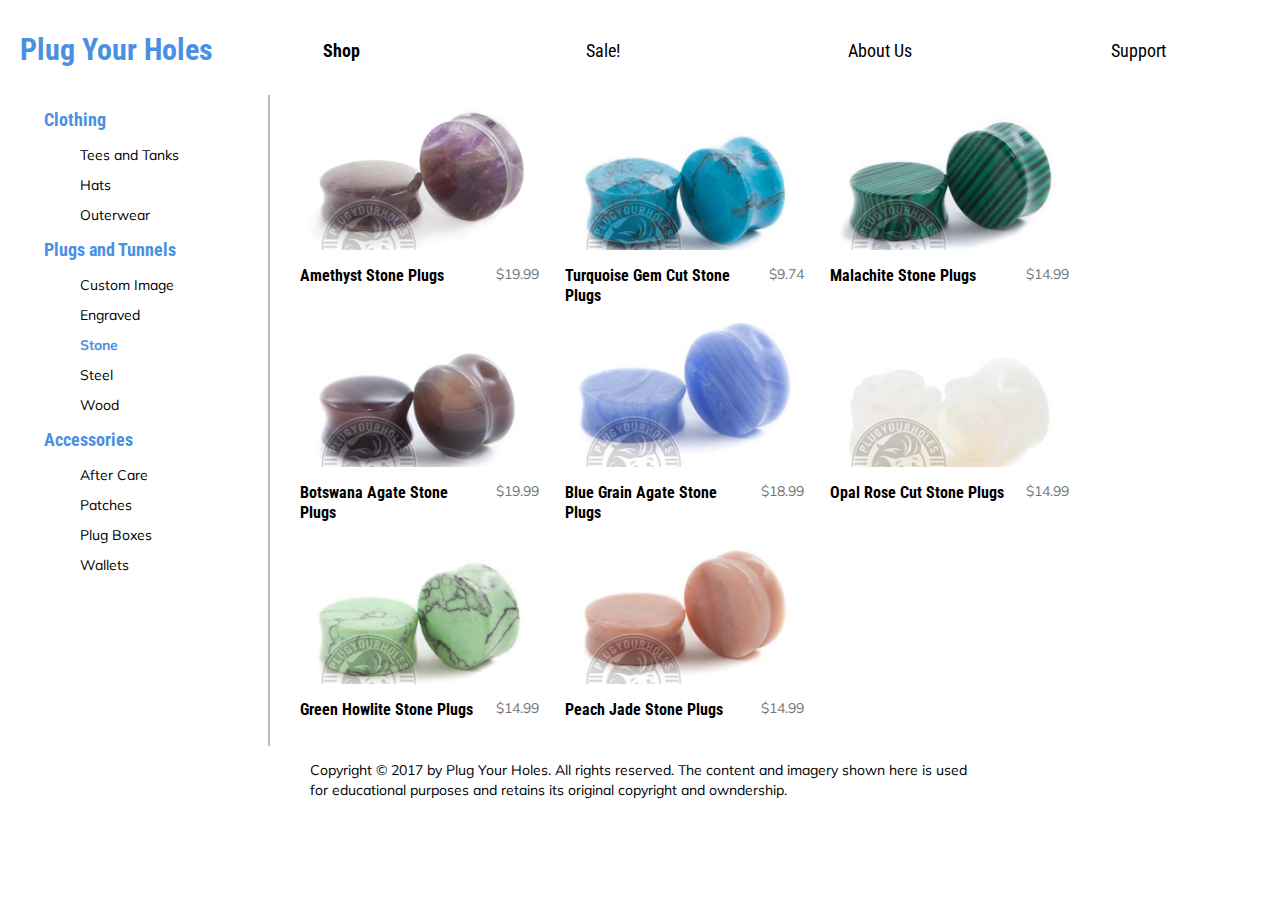
<file: index.html>
<!DOCTYPE html>
<html>
<head>
    <title>Plug Your Holes</title>
    <meta charset="utf-8"/>
    <link rel="stylesheet" type="text/css" href="styles.css">
</head>
<body>
    <header>
        <h1><a href="index.html">Plug Your Holes</a></h1>
        <nav>
            <img src="images/hamburger.png" class="hamburger"/>
            <ul class="nav-masthead">
                <li class="selected"><a href="index.html">Shop</a></li>
                <li><a href="#">Sale!</a></li>
                <li><a href="#">About Us</a></li>
                <li><a href="#">Support</a></li>
            </ul> 
        </nav>
    </header>
    <div class="page">
        <main>
            <ul class="product-list">
             <li><a href="product.html">
                 <img src="images/amethyst-feature.png" alt="amethyst plugs"/>
                 <p class="product-title">Amethyst Stone Plugs</p>
                 <p class="price">&#36;19.99</p>
                 </a>
             </li>
             <li><a href="#">
                 <img src="images/turquoise-feature.png" alt="turquoise plugs"/>
                 <p class="product-title">Turquoise Gem Cut Stone Plugs</p>
                 <p class="price">&#36;9.74</p>
                 </a>
             </li>
             <li><a href="#">
                 <img src="images/malachite-feature.png" alt="malachite plugs"/>
                 <p class="product-title">Malachite Stone Plugs</p>
                 <p class="price">&#36;14.99</p>
                 </a>
             </li>
             <li><a href="#">
                 <img src="images/botswana-feature.png" alt="botswana agate plugs"/>
                 <p class="product-title">Botswana Agate Stone Plugs</p>
                 <p class="price">&#36;19.99</p>
                 </a>
             </li>
             <li><a href="#">
                 <img src="images/bluegrain-feature.png" alt="blue grain agate plugs"/>
                 <p class="product-title">Blue Grain Agate Stone Plugs</p>
                 <p class="price">&#36;18.99</p>
                 </a>
             </li>
             <li><a href="#">
                 <img src="images/opalrose-feature.png" alt="opal rose plugs"/>
                 <p class="product-title">Opal Rose Cut Stone Plugs</p>
                 <p class="price">&#36;14.99</p>
                 </a>
             </li>
             <li><a href="#">
                 <img src="images/greenhowlite-feature.png" alt="green howlite plugs"/>
                 <p class="product-title">Green Howlite Stone Plugs</p>
                 <p class="price">&#36;14.99</p>
                 </a>
             </li>
             <li><a href="#">
                 <img src="images/peachjade-feature.png" alt="peach jade plugs"/>
                 <p class="product-title">Peach Jade Stone Plugs</p>
                 <p class="price">&#36;14.99</p>
                 </a>
             </li>
            </ul>
        </main>
        <ul class="nav-sidebar">
            <li>
                <span class="category"><a href="#">Clothing</a></span>
                <ul class="nav-sub">
                    <li><a href="#">Tees and Tanks</a></li>
                    <li><a href="#">Hats</a></li>
                    <li><a href="#">Outerwear</a></li>
                </ul>
            </li>
            <li>
                <span class="category"><a href="#">Plugs and Tunnels</a></span>
                <ul class="nav-sub">
                    <li><a href="#">Custom Image</a></li>
                    <li><a href="#">Engraved</a></li>
                    <li class="sub-selected"><a href="index.html">Stone</a></li>
                    <li><a href="#">Steel</a></li>
                    <li><a href="#">Wood</a></li>
                </ul>
            </li>
            <li>
                <span class="category"><a href="#">Accessories</a></span>
                <ul class="nav-sub">
                    <li><a href="#">After Care</a></li>
                    <li><a href="#">Patches</a></li>
                    <li><a href="#">Plug Boxes</a></li>
                    <li><a href="#">Wallets</a></li>
                </ul>
            </li>
        </ul>
    </div>
    <footer>
        <p>Copyright &copy; 2017 by Plug Your Holes. All rights reserved. The content and imagery shown here is used for educational purposes and retains its original copyright and owndership.</p>
    </footer>
</body>
</html>
</file>
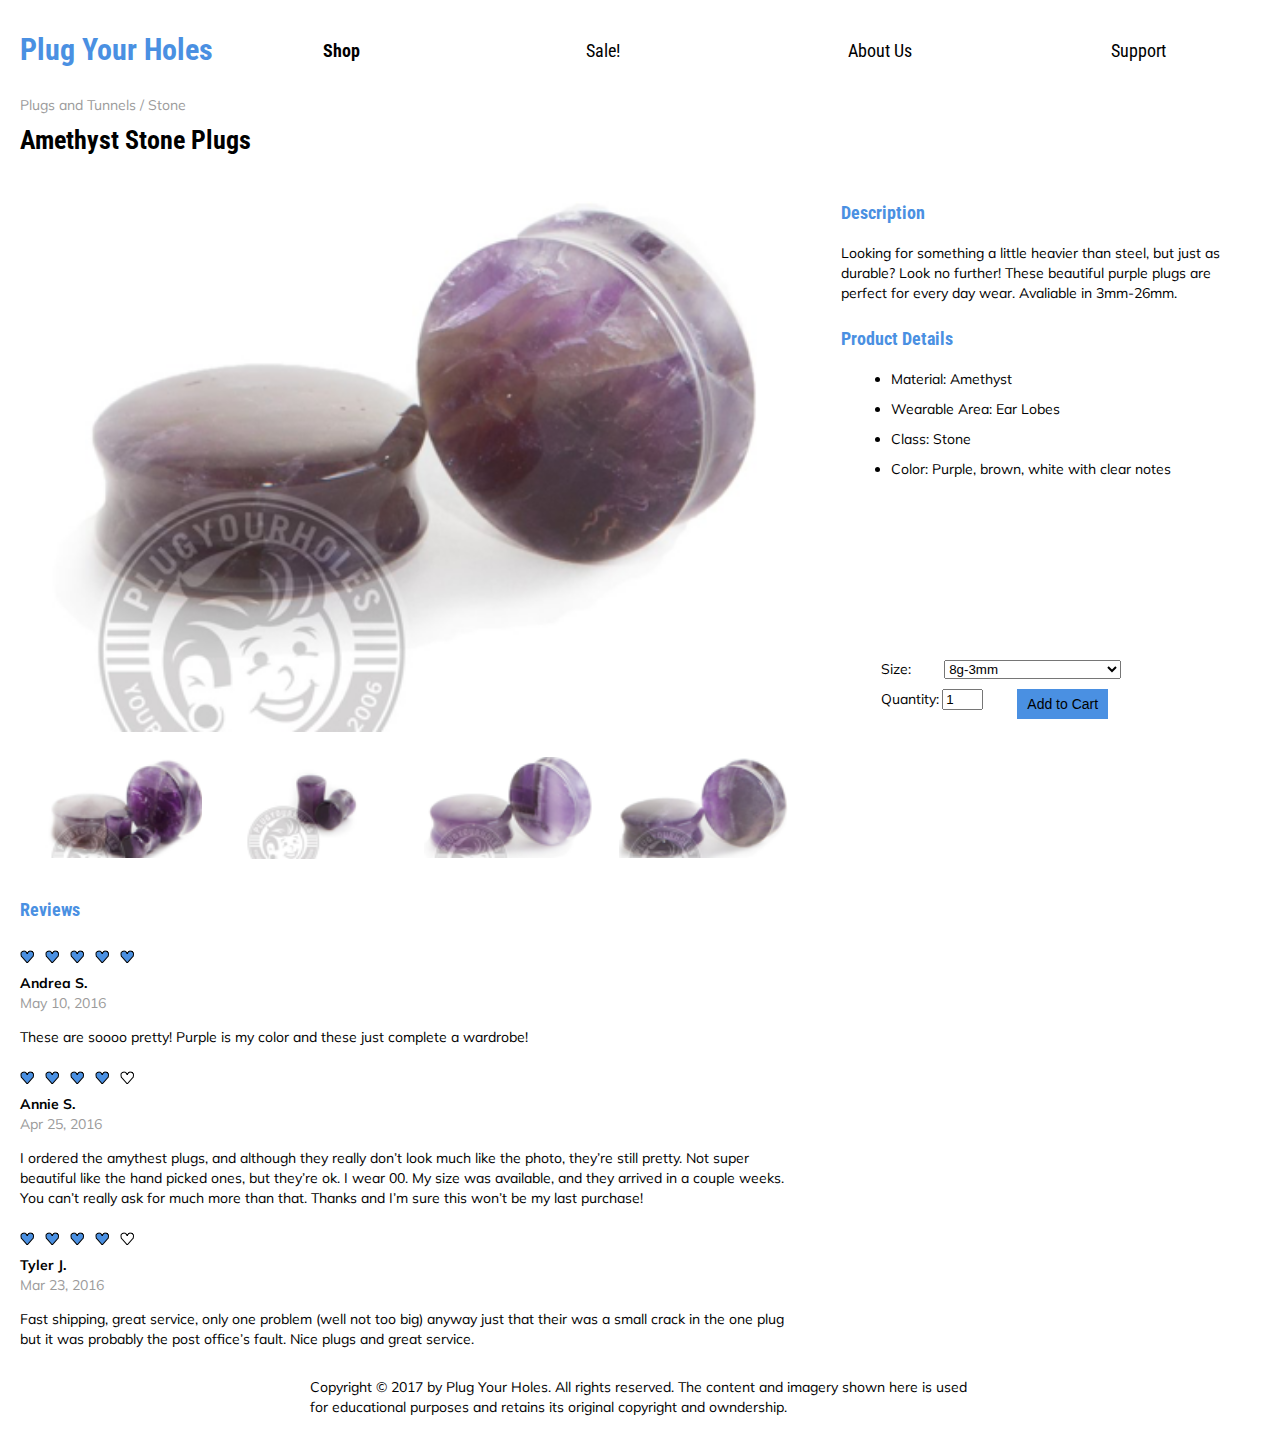
<file: product.html>
<!DOCTYPE html>
<html>
<head>
    <title>Plug Your Holes</title>
    <meta charset="utf-8"/>
    <link rel="stylesheet" type="text/css" href="styles.css">
</head>
<body>
    <header>
        <h1><a href="index.html">Plug Your Holes</a></h1>
        <nav>
            <img src="images/hamburger.png" class="hamburger"/>
            <ul class="nav-masthead">
                <li class="selected"><a href="index.html">Shop</a></li>
                <li><a href="#">Sale!</a></li>
                <li><a href="#">About Us</a></li>
                <li><a href="#">Support</a></li>
            </ul>
        </nav>
        <p class="breadcrumbs"><a href="#">Plugs and Tunnels</a> &#x2F; <a href="index.html">Stone</a></p>
    </header>
    <main>
        <h2>Amethyst Stone Plugs</h2>
        <ul class="images">            
            <li class="feature"><img src="images/amethyst-main.png" alt="amethyst plugs"></li>
            <li class="alt-img"><img src="images/amethyst-1.png" alt="amethyst plugs"></li>
            <li class="alt-img"><img src="images/amethyst-2.png" alt="amethyst plugs"></li>
            <li class="alt-img"><img src="images/amethyst-3.png" alt="amethyst plugs"></li>
            <li class="alt-img"><img src="images/amethyst-4.png" alt="amethyst plugs" ></li>
        </ul>
        <div class="description">        
            <h3>Description</h3>
            <p>Looking for something a little heavier than steel, but just as durable? Look no further! These beautiful purple plugs are perfect for every day wear. Avaliable in 3mm-26mm.</p>
            <h3>Product Details</h3>
            <ul class="product-details">
                <li>Material: Amethyst</li>
                <li>Wearable Area: Ear Lobes</li>
                <li>Class: Stone</li>
                <li>Color: Purple, brown, white with clear notes</li>
            </ul>
            <form>
                <span class="size">
                    <label>Size:</label>
                    <select name="size">
                        <option value="3mm">8g-3mm</option>
                        <option value="mm">...</option>
                        <option value="26mm">1&quot;-26mm</option>
                    </select>
                </span>
                <span class="quantity">
                    <label>Quantity:</label>
                    <input type="text" value="1" size="2"/>
                </span>
                <span class="add">
                    <button type="button">Add to Cart</button>
                </span>
            </form>    
        </div>
        <div id="reviews">
            <h3>Reviews</h3>
            <ul class="reviews">
                <li>
                    <img src="images/five-of-five.png" alt="five of five rating" class="rating"/>
                    <p class="reviewer-name">Andrea S.</p>
                    <p class="review-date">May 10, 2016</p>
                    <div class="review">
                        <p>These are soooo pretty! Purple is my color and these just complete a wardrobe!</p>    
                    </div>
                </li>
                <li>
                    <img src="images/four-of-five.png" alt="four of five rating" class="rating"/>
                    <p class="reviewer-name">Annie S.</p>
                    <p class="review-date">Apr 25, 2016</p>
                    <div class="review">
                        <p>I ordered the amythest plugs, and although they really don’t look much like the photo, they’re still pretty. 
                        Not super beautiful like the hand picked ones, but they’re ok. I wear 00. My size was available, and they 
                        arrived in a couple weeks. You can’t really ask for much more than that. Thanks and I’m sure this won’t be
                        my last purchase!</p>    
                    </div>
                </li>
                <li>
                    <img src="images/four-of-five.png" alt="four of five rating" class="rating"/>
                    <p class="reviewer-name">Tyler J.</p>
                    <p class="review-date">Mar 23, 2016</p>
                    <div class="review">
                        <p>Fast shipping, great service, only one problem (well not too big) anyway just that their was a small crack 
                        in the one plug but it was probably the post office’s fault. Nice plugs and great service.</p>    
                    </div>
                </li>
            </ul>    
        </div>
    </main>
    <footer>
        <p>Copyright &copy; 2017 by Plug Your Holes. All rights reserved. The content and imagery shown here is used for educational purposes and retains its original copyright and owndership.</p>
    </footer>
</body>
</html>
</file>
<file: styles.css>
@import url('https://fonts.googleapis.com/css?family=Muli:400,700|Roboto+Condensed:400,700');

a {
    text-decoration: none;
    color: #000000;
}
a:visited {
    text-decoration: none;
}
a:hover {
    text-decoration: underline;
    color: #4A90E2;
}
.alt-img {
    width: 50%;
    text-align: center;
}
body {
    font-family: 'Muli', sans-serif;
    padding: 10px 20px;
    max-width: 425px;
    margin: 0 auto;
}
.breadcrumbs, .breadcrumbs a {
    font-size: 1.4rem;
    line-height: 20px;
    color: #9B9B9B;
    width:100%;
    margin: 0px;
}
button {
    background-color: #4A90E2;
    border: none;
    padding: 7px 10px;
    text-align: center;
    font-size: 1.4rem;
}
.category a {
    font-family: "Roboto Condensed";
    font-size: 1.8rem;
    font-weight: bold;
    line-height: 30px;
    color: #4A90E2;
}
.feature {
    width: 100%;
}
.feature img {
    max-width: 100%;
}
footer {
    font-family: Muli;
    font-size: 1.4rem;
    line-height: 20px;
    color: #000000;
    margin-top: 40px;
}
form {
    width: 65%;
    display: flex;
    flex-flow: row wrap;
    margin: 20px auto 0 auto;
}
.hamburger {
    padding: 25px 10px 25px 0px;
    box-sizing: border-box;
}
header {
    display:flex;
    flex-flow: row-reverse wrap;
}
html {
    font-size: 62.5%;
}
h1, h2, h3 {
    font-family: 'Roboto Condensed', sans-serif;
}
h1 {    
    width: 83%;
    padding-left: 10px;
    box-sizing: border-box;
}
h1 a {
    font-size: 3.0rem;
    font-weight: bold;
    line-height: 40px;
    color: #4A90E2;
}
h2 {
    font-size: 2.6rem;
    font-weight: bold;
    line-height: 30px;
}
h3 {
    font-size: 1.8rem;
    font-weight: bold;
    margin-bottom: 0px;
    color: #4A90E2;
}
.images {
    display: flex;
    flex-flow: row wrap;
    justify-content: space-around;
    list-style: none;
    padding-left: 0;
}
main p, main li, main label, .reviews {
    font-size: 1.4rem;
    line-height: 20px;
}
.nav-masthead {
    display: none;
}
.nav-sidebar li {
    list-style: none;
}
.nav-sidebar {
    border-top: 2px solid #BCBCBC;
    margin: 0 auto;
    width: 80%;
    padding-left: 0px;
    padding-top: 10px;
}
.nav-sub li {
    font-family: Muli;
    font-size: 1.4rem;
    line-height: 20px;
    margin: 10px 0px;
}
.price {
    font-family: Muli;
    font-size: 1.2rem;
    text-align: center;
    line-height: 20px;
    color: #757575;
}
.product-details li {
    margin: 10px 10px;
}
.product-list {
    display: flex;
    flex-flow: row wrap;
    justify-content: space-around;
    padding-left: 0px;
}
.product-list li {
    width: 36%;
    list-style: none;
}
.product-list img {
    width: 90%;
    align-content: center;
}
.product-title {
    font-family: "Roboto Condensed";
    font-size: 1.2rem;
    font-weight: bold;
    text-align: center;
    line-height: 20px;
}
.quantity, .add {
    width: 50%;
}
.rating {
    max-width: 118px;
    height: 15px;
}
.review {
    width: 100%;
}
.reviews {
    padding-left: 0px;
}
.reviews li {
    list-style: none;
    display: flex;
    flex-flow: row-reverse wrap;
}
.reviewer-name {
    font-weight: bold;
    align-self: flex-start;
    margin: 0px;
    margin-right: auto;
}
.review-date {
    line-height: 20px;
    color: #9B9B9B;
    width: 100%;
    box-sizing: border-box;
    margin: 0px;
}
select {
    width: 65%;
    margin-left: 30px;
}
.size {
    width: 100%;
    margin-bottom: 10px;
}
.sub-selected a {
    font-weight: bold;
    color: #4A90E2;
}
/********** TABLET STYLES **********************************************************************************************************************/
@media screen and (min-width: 600px) {    
    .alt-img {
        width: 24%;
    }
    body {
        max-width: 800px;
        margin: 0 auto;
    }
    .category{        
        padding-left: 10%;
    }
    .feature {
        width: 70%;
    }
    form {
        width: 40%;
        display: flex;
        flex-flow: row wrap;
        margin: 20px 0 0 40px;
    }
    .hamburger {
        display: none;
    }
    header {
        display:block;
    }
    h1 {
        font-size: 3.0rem;
        width: 100%;
        margin-bottom: 0px;
        padding-left: 0px;
    }
    h2 {
        margin-top: 10px;
    }
    .images {
        flex-flow: column wrap;
        height: 300px;
    }
    .nav-masthead {
        font-size: 1.8rem;
        list-style: none;
        font-family: "Roboto Condensed";
        display: flex;
        flex-flow: row;
        margin: 0 0 15px 10%;        
    } 
    .nav-masthead a {        
        padding: 10px 15px;
        box-sizing: border-box;
    }
    .nav-masthead a:hover {
        background-color: #4A90E2;
        color: black;
        box-sizing: border-box;
        text-decoration: none;
        font-weight: bold;
    }
    .nav-masthead li {
        margin: 15px 0px;
        flex: 1;
    }
    .nav-sidebar {
        border-right: 2px solid #BCBCBC;
        border-top: none;
        padding-right: 10px;
        box-sizing: border-box;
        width: 150%;
        max-width: 250px;
    }
    .nav-sub {        
        padding-left: 25%;
    }
    .page {
        display: flex;
        flex-flow: row-reverse;
    }
    .price {
        font-size: 1.4rem;
    }
    .product-list li {
        width: 40%;        
    }
    .product-title {
        font-size: 1.6rem;
    }    
    .rating {
        height: auto;
        width: auto;
        margin: 10px 0px 5px 0px;
    }
    .reviews li {
        display: block;
    }    
    .selected {
        font-weight: bold;
    }
}
/******** DESKTOP STYLES ********************************************************************************************************************************/
@media screen and (min-width: 1200px) {
    .alt-img img {
        width: 90%;
        margin-top: 20px;
    }
    body {
        max-width: 1420px;
        margin: 0 auto;
    }
    .description {
        flex: 36%;
        padding-left: 40px;
        box-sizing: border-box;
    }
    .feature {
        width: 100%;
    }
    .feature img {
        width: 100%;
    }
    form {
        margin-top: 180px;
        width: 65%;
    }
    footer {
        max-width: 660px;
        margin: 10px auto;
    }
    header {
        display: flex;
        flex-flow: row wrap;
    }
    h1 {
        width: 20%;
        margin-bottom: 25px;
    }
    h2 {
        flex: 100%;
    }
    h3 {        
        margin-top: 25px;
        margin-bottom: 20px;
    }
    .images {
        width: 63%;
        flex-flow: row wrap;
        height: auto;
    } 
    main {
        display: flex;
        flex-flow: row wrap;
    }
    .nav-masthead {
        display: flex;
        flex-flow: row wrap;
        width: 300%;
        margin: 15px 0;
    } 
    .nav-masthead li {
        flex: 1;
    }
    .nav-sidebar {
        padding-right: 10px;
        box-sizing: border-box;
        width: 75%;
    }
    .product-list {
        justify-content: flex-start;
        margin-left: 30px;
        max-width: 1100px;
    }
    .product-list img {
        max-width: 100%;
    }
    .product-list li {
        width: 30%;
        max-width: 265px;
    }
    .product-list a {
        display: flex;
        flex-flow: row wrap;
    }
    .product-title {
        font-size: 1.6rem;
        text-align: left;
        width: 70%;
    }     
    .price {
        text-align: right;
        width: 20%;
    }    
    .review {
        width: 63%;
    }
    #reviews {
        flex: 100%;
        width: 63%;
    }
}
</file>
